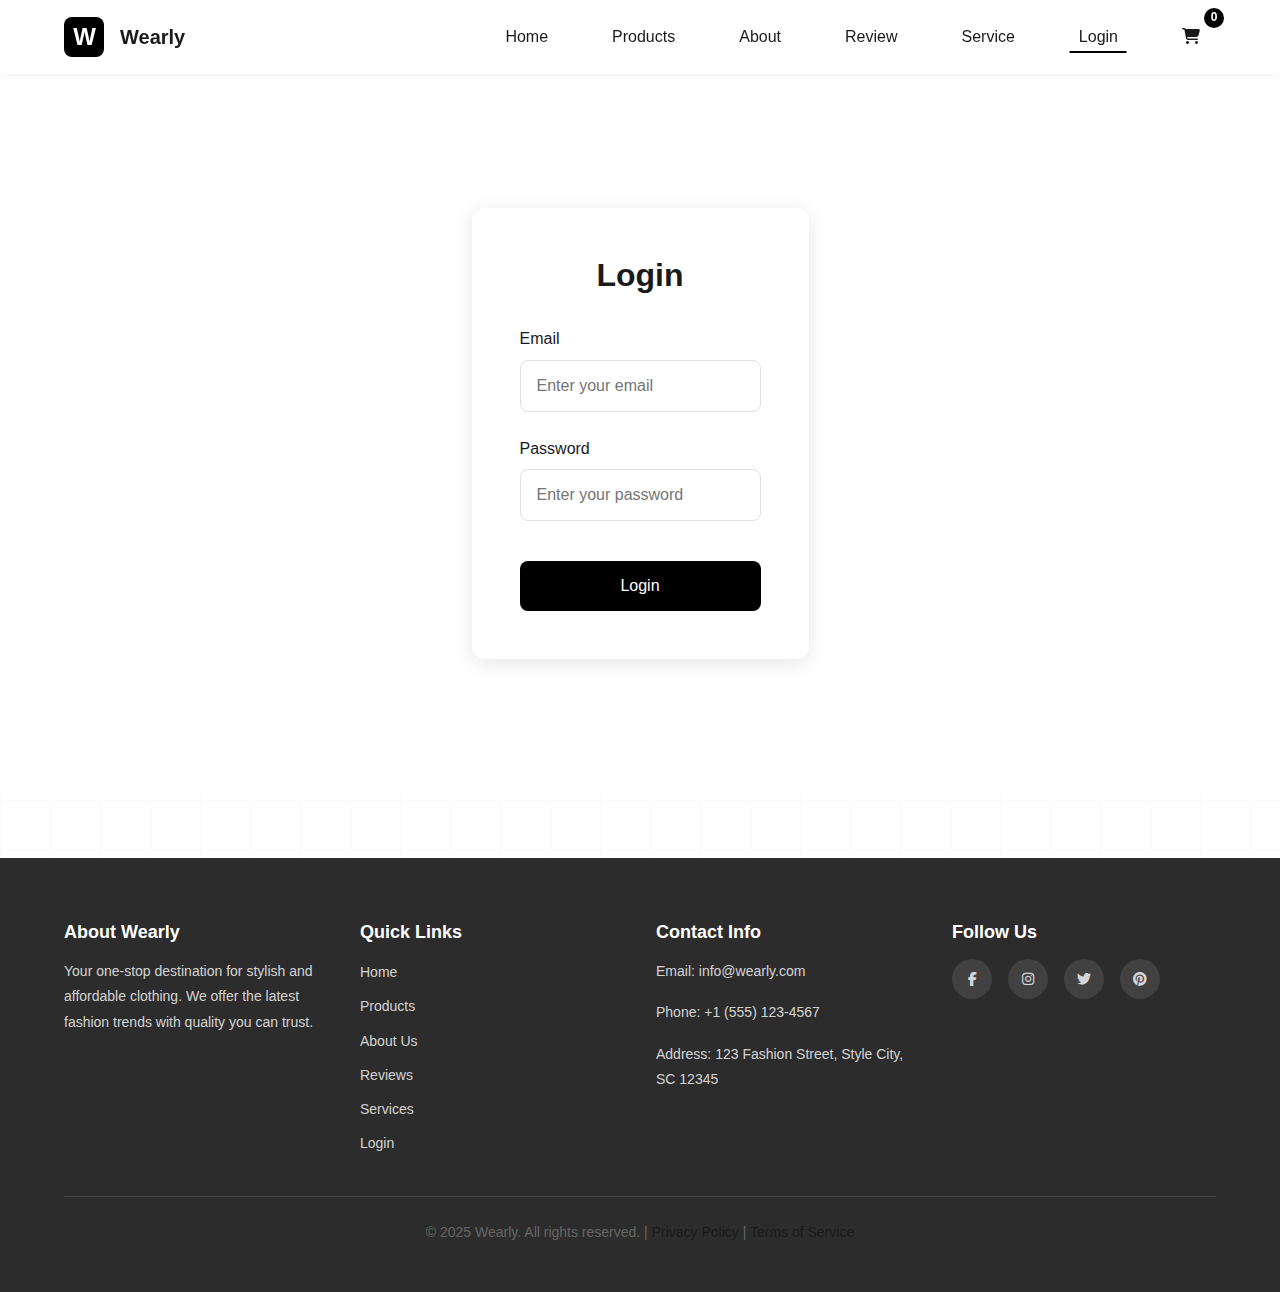
<file: pages/login.html>
<!DOCTYPE html>
<html lang="en">
<head>
    <meta charset="UTF-8">
    <meta name="viewport" content="width=device-width, initial-scale=1.0">
    <title>Login - Wearly</title>
    <link rel="stylesheet" href="../assets/css/main.css">
    <link rel="stylesheet" href="../assets/css/components.css">
    <link rel="stylesheet" href="../assets/css/responsive.css">
    <link rel="stylesheet" href="https://cdnjs.cloudflare.com/ajax/libs/font-awesome/6.4.0/css/all.min.css">
</head>
<body>
    <!-- Navbar -->
    <nav class="navbar">
        <div class="navbar-container">
            <a href="../index.html" class="navbar-brand">
                <div class="navbar-logo">W</div>
                <span>Wearly</span>
            </a>
            <button class="menu-toggle" id="menuToggle" aria-label="Toggle menu">
                <span></span>
                <span></span>
                <span></span>
            </button>
            <ul class="navbar-nav" id="navbarNav">
                <li><a href="../index.html" class="nav-link">Home</a></li>
                <li><a href="products.html" class="nav-link">Products</a></li>
                <li><a href="about.html" class="nav-link">About</a></li>
                <li><a href="review.html" class="nav-link">Review</a></li>
                <li><a href="service.html" class="nav-link">Service</a></li>
                <li><a href="login.html" class="nav-link active">Login</a></li>
                <li><a href="products.html" class="nav-link cart-badge">
                    <i class="fas fa-shopping-cart"></i>
                    <span class="cart-count" id="cartCount">0</span>
                </a></li>
            </ul>
        </div>
    </nav>

    <!-- Login Section -->
    <section class="login-container">
        <div class="container">
            <div class="login-form">
                <h2 class="login-title">Login</h2>
                <form id="loginForm">
                    <div class="form-group">
                        <label for="email" class="form-label">Email</label>
                        <input type="email" id="email" class="form-input" placeholder="Enter your email" required>
                        <span class="form-error" id="emailError">Please enter a valid email address</span>
                    </div>
                    <div class="form-group">
                        <label for="password" class="form-label">Password</label>
                        <input type="password" id="password" class="form-input" placeholder="Enter your password" required>
                        <span class="form-error" id="passwordError">Password is required</span>
                    </div>
                    <button type="submit" class="btn login-btn">Login</button>
                </form>
            </div>
        </div>
    </section>

    <!-- Footer -->
    <footer class="footer">
        <div class="footer-container">
            <div class="footer-content">
                <div class="footer-section">
                    <h3>About Wearly</h3>
                    <p>Your one-stop destination for stylish and affordable clothing. We offer the latest fashion trends with quality you can trust.</p>
                </div>
                <div class="footer-section">
                    <h3>Quick Links</h3>
                    <ul class="footer-links">
                        <li><a href="../index.html">Home</a></li>
                        <li><a href="products.html">Products</a></li>
                        <li><a href="about.html">About Us</a></li>
                        <li><a href="review.html">Reviews</a></li>
                        <li><a href="service.html">Services</a></li>
                        <li><a href="login.html">Login</a></li>
                    </ul>
                </div>
                <div class="footer-section">
                    <h3>Contact Info</h3>
                    <p>Email: info@wearly.com</p>
                    <p>Phone: +1 (555) 123-4567</p>
                    <p>Address: 123 Fashion Street, Style City, SC 12345</p>
                </div>
                <div class="footer-section">
                    <h3>Follow Us</h3>
                    <div class="social-links">
                        <a href="#" class="social-link" aria-label="Facebook"><i class="fab fa-facebook-f"></i></a>
                        <a href="#" class="social-link" aria-label="Instagram"><i class="fab fa-instagram"></i></a>
                        <a href="#" class="social-link" aria-label="Twitter"><i class="fab fa-twitter"></i></a>
                        <a href="#" class="social-link" aria-label="Pinterest"><i class="fab fa-pinterest"></i></a>
                    </div>
                </div>
            </div>
            <div class="footer-bottom">
                <p>&copy; 2025 Wearly. All rights reserved. | <a href="#">Privacy Policy</a> | <a href="#">Terms of Service</a></p>
            </div>
        </div>
    </footer>

    <script src="../assets/js/main.js"></script>
    <script>
        // Login form validation
        document.getElementById('loginForm').addEventListener('submit', function(e) {
            e.preventDefault();
            
            const email = document.getElementById('email').value;
            const password = document.getElementById('password').value;
            const emailError = document.getElementById('emailError');
            const passwordError = document.getElementById('passwordError');
            
            let isValid = true;
            
            // Email validation
            const emailRegex = /^[^\s@]+@[^\s@]+\.[^\s@]+$/;
            if (!emailRegex.test(email)) {
                emailError.classList.add('show');
                isValid = false;
            } else {
                emailError.classList.remove('show');
            }
            
            // Password validation
            if (password.length < 6) {
                passwordError.textContent = 'Password must be at least 6 characters';
                passwordError.classList.add('show');
                isValid = false;
            } else {
                passwordError.classList.remove('show');
            }
            
            if (isValid) {
                // Simulate login (in real app, this would make an API call)
                alert('Login successful! Welcome to Wearly.');
                // Could redirect to home or dashboard
                // window.location.href = '../index.html';
            }
        });
    </script>
</body>
</html>
</file>
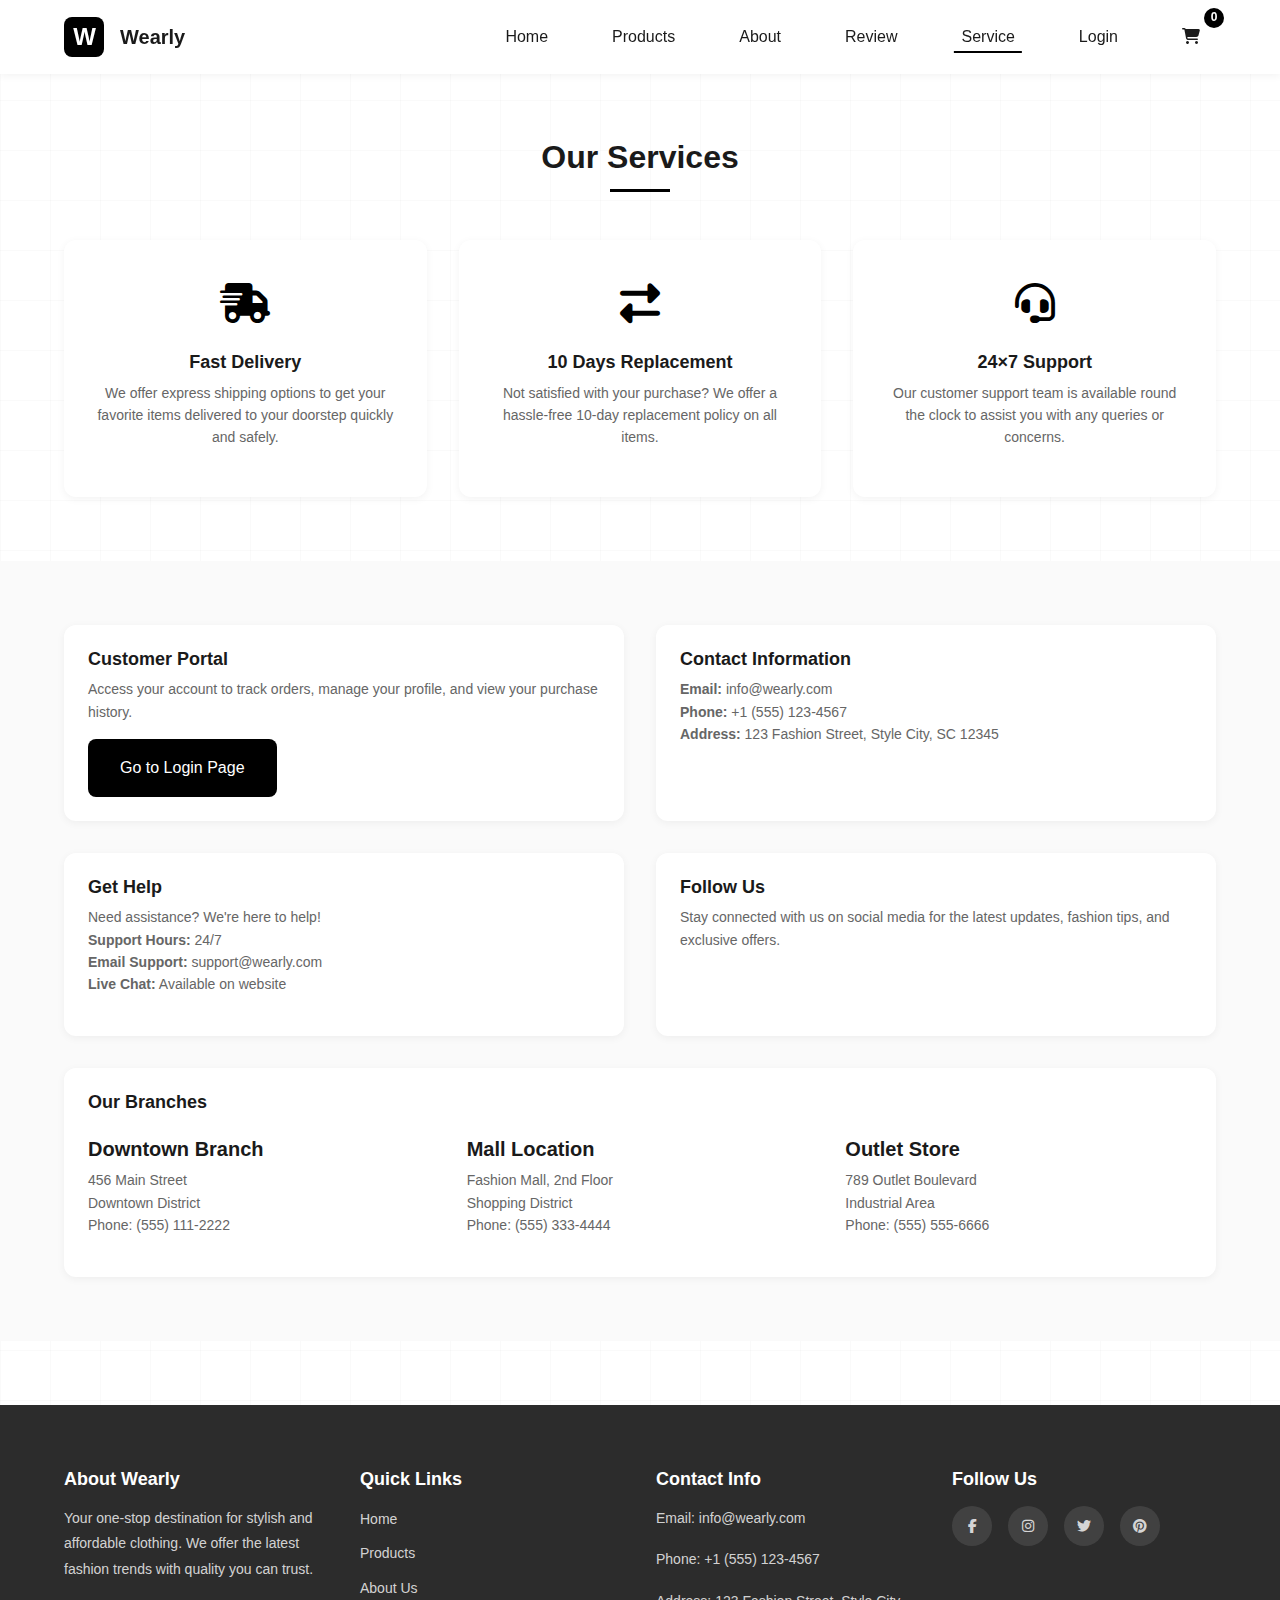
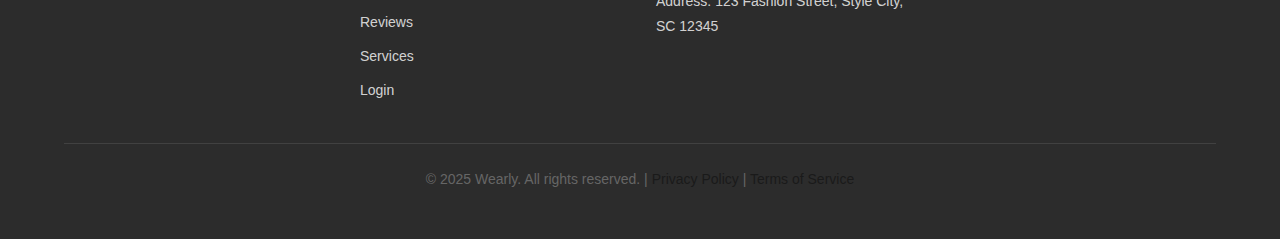
<file: pages/service.html>
<!DOCTYPE html>
<html lang="en">
<head>
    <meta charset="UTF-8">
    <meta name="viewport" content="width=device-width, initial-scale=1.0">
    <title>Services - Wearly</title>
    <link rel="stylesheet" href="../assets/css/main.css">
    <link rel="stylesheet" href="../assets/css/components.css">
    <link rel="stylesheet" href="../assets/css/responsive.css">
    <link rel="stylesheet" href="https://cdnjs.cloudflare.com/ajax/libs/font-awesome/6.4.0/css/all.min.css">
</head>
<body>
    <!-- Navbar -->
    <nav class="navbar">
        <div class="navbar-container">
            <a href="../index.html" class="navbar-brand">
                <div class="navbar-logo">W</div>
                <span>Wearly</span>
            </a>
            <button class="menu-toggle" id="menuToggle" aria-label="Toggle menu">
                <span></span>
                <span></span>
                <span></span>
            </button>
            <ul class="navbar-nav" id="navbarNav">
                <li><a href="../index.html" class="nav-link">Home</a></li>
                <li><a href="products.html" class="nav-link">Products</a></li>
                <li><a href="about.html" class="nav-link">About</a></li>
                <li><a href="review.html" class="nav-link">Review</a></li>
                <li><a href="service.html" class="nav-link active">Service</a></li>
                <li><a href="login.html" class="nav-link">Login</a></li>
                <li><a href="products.html" class="nav-link cart-badge">
                    <i class="fas fa-shopping-cart"></i>
                    <span class="cart-count" id="cartCount">0</span>
                </a></li>
            </ul>
        </div>
    </nav>

    <!-- Services Section -->
    <section class="section">
        <div class="container">
            <h2 class="section-title">Our Services</h2>
            <div class="grid grid-3">
                <!-- Service Card 1 -->
                <div class="service-card">
                    <div class="service-icon">
                        <i class="fas fa-shipping-fast"></i>
                    </div>
                    <h3 class="service-title">Fast Delivery</h3>
                    <p class="service-description">We offer express shipping options to get your favorite items delivered to your doorstep quickly and safely.</p>
                </div>

                <!-- Service Card 2 -->
                <div class="service-card">
                    <div class="service-icon">
                        <i class="fas fa-exchange-alt"></i>
                    </div>
                    <h3 class="service-title">10 Days Replacement</h3>
                    <p class="service-description">Not satisfied with your purchase? We offer a hassle-free 10-day replacement policy on all items.</p>
                </div>

                <!-- Service Card 3 -->
                <div class="service-card">
                    <div class="service-icon">
                        <i class="fas fa-headset"></i>
                    </div>
                    <h3 class="service-title">24×7 Support</h3>
                    <p class="service-description">Our customer support team is available round the clock to assist you with any queries or concerns.</p>
                </div>
            </div>
        </div>
    </section>

    <!-- Additional Information Section -->
    <section class="section" style="background-color: var(--background-light);">
        <div class="container">
            <div class="grid grid-2">
                <!-- Login Page Link -->
                <div class="card">
                    <div class="card-body">
                        <h3 class="card-title">Customer Portal</h3>
                        <p class="card-text">Access your account to track orders, manage your profile, and view your purchase history.</p>
                        <a href="login.html" class="btn">Go to Login Page</a>
                    </div>
                </div>

                <!-- Contact Info -->
                <div class="card">
                    <div class="card-body">
                        <h3 class="card-title">Contact Information</h3>
                        <p class="card-text">
                            <strong>Email:</strong> info@wearly.com<br>
                            <strong>Phone:</strong> +1 (555) 123-4567<br>
                            <strong>Address:</strong> 123 Fashion Street, Style City, SC 12345
                        </p>
                    </div>
                </div>

                <!-- Get Help -->
                <div class="card">
                    <div class="card-body">
                        <h3 class="card-title">Get Help</h3>
                        <p class="card-text">
                            Need assistance? We're here to help!<br>
                            <strong>Support Hours:</strong> 24/7<br>
                            <strong>Email Support:</strong> support@wearly.com<br>
                            <strong>Live Chat:</strong> Available on website
                        </p>
                    </div>
                </div>

                <!-- Follow Us -->
                <div class="card">
                    <div class="card-body">
                        <h3 class="card-title">Follow Us</h3>
                        <p class="card-text">Stay connected with us on social media for the latest updates, fashion tips, and exclusive offers.</p>
                        <div class="social-links" style="justify-content: flex-start; margin-top: var(--spacing-md);">
                            <a href="#" class="social-link" aria-label="Facebook"><i class="fab fa-facebook-f"></i></a>
                            <a href="#" class="social-link" aria-label="Instagram"><i class="fab fa-instagram"></i></a>
                            <a href="#" class="social-link" aria-label="Twitter"><i class="fab fa-twitter"></i></a>
                            <a href="#" class="social-link" aria-label="Pinterest"><i class="fab fa-pinterest"></i></a>
                        </div>
                    </div>
                </div>
            </div>

            <!-- Our Branches -->
            <div class="card" style="margin-top: var(--spacing-xl);">
                <div class="card-body">
                    <h3 class="card-title">Our Branches</h3>
                    <div class="grid grid-3" style="margin-top: var(--spacing-lg);">
                        <div>
                            <h4 style="margin-bottom: var(--spacing-sm);">Downtown Branch</h4>
                            <p style="font-size: var(--font-size-sm); color: var(--text-secondary);">
                                456 Main Street<br>
                                Downtown District<br>
                                Phone: (555) 111-2222
                            </p>
                        </div>
                        <div>
                            <h4 style="margin-bottom: var(--spacing-sm);">Mall Location</h4>
                            <p style="font-size: var(--font-size-sm); color: var(--text-secondary);">
                                Fashion Mall, 2nd Floor<br>
                                Shopping District<br>
                                Phone: (555) 333-4444
                            </p>
                        </div>
                        <div>
                            <h4 style="margin-bottom: var(--spacing-sm);">Outlet Store</h4>
                            <p style="font-size: var(--font-size-sm); color: var(--text-secondary);">
                                789 Outlet Boulevard<br>
                                Industrial Area<br>
                                Phone: (555) 555-6666
                            </p>
                        </div>
                    </div>
                </div>
            </div>
        </div>
    </section>

    <!-- Footer -->
    <footer class="footer">
        <div class="footer-container">
            <div class="footer-content">
                <div class="footer-section">
                    <h3>About Wearly</h3>
                    <p>Your one-stop destination for stylish and affordable clothing. We offer the latest fashion trends with quality you can trust.</p>
                </div>
                <div class="footer-section">
                    <h3>Quick Links</h3>
                    <ul class="footer-links">
                        <li><a href="../index.html">Home</a></li>
                        <li><a href="products.html">Products</a></li>
                        <li><a href="about.html">About Us</a></li>
                        <li><a href="review.html">Reviews</a></li>
                        <li><a href="service.html">Services</a></li>
                        <li><a href="login.html">Login</a></li>
                    </ul>
                </div>
                <div class="footer-section">
                    <h3>Contact Info</h3>
                    <p>Email: info@wearly.com</p>
                    <p>Phone: +1 (555) 123-4567</p>
                    <p>Address: 123 Fashion Street, Style City, SC 12345</p>
                </div>
                <div class="footer-section">
                    <h3>Follow Us</h3>
                    <div class="social-links">
                        <a href="#" class="social-link" aria-label="Facebook"><i class="fab fa-facebook-f"></i></a>
                        <a href="#" class="social-link" aria-label="Instagram"><i class="fab fa-instagram"></i></a>
                        <a href="#" class="social-link" aria-label="Twitter"><i class="fab fa-twitter"></i></a>
                        <a href="#" class="social-link" aria-label="Pinterest"><i class="fab fa-pinterest"></i></a>
                    </div>
                </div>
            </div>
            <div class="footer-bottom">
                <p>&copy; 2025 Wearly. All rights reserved. | <a href="#">Privacy Policy</a> | <a href="#">Terms of Service</a></p>
            </div>
        </div>
    </footer>

    <script src="../assets/js/main.js"></script>
</body>
</html>
</file>
<file: assets/css/main.css>
/* Wearly - Main Stylesheet */
/* Modern Minimalist Theme */

:root {
  /* Color Palette - Minimalist */
  --primary-color: #000000;
  --secondary-color: #f5f5f5;
  --accent-color: #2c2c2c;
  --text-primary: #1a1a1a;
  --text-secondary: #666666;
  --text-light: #999999;
  --background-white: #ffffff;
  --background-light: #fafafa;
  --border-color: #e0e0e0;
  --hover-color: #f0f0f0;
  --shadow-light: rgba(0, 0, 0, 0.05);
  --shadow-medium: rgba(0, 0, 0, 0.1);
  --shadow-dark: rgba(0, 0, 0, 0.15);

  /* Typography */
  --font-primary: "Segoe UI", Tahoma, Geneva, Verdana, sans-serif;
  --font-size-xs: 0.75rem;
  --font-size-sm: 0.875rem;
  --font-size-base: 1rem;
  --font-size-lg: 1.125rem;
  --font-size-xl: 1.25rem;
  --font-size-2xl: 1.5rem;
  --font-size-3xl: 2rem;
  --font-size-4xl: 2.5rem;
  --font-weight-normal: 400;
  --font-weight-medium: 500;
  --font-weight-semibold: 600;
  --font-weight-bold: 700;

  /* Spacing */
  --spacing-xs: 0.25rem;
  --spacing-sm: 0.5rem;
  --spacing-md: 1rem;
  --spacing-lg: 1.5rem;
  --spacing-xl: 2rem;
  --spacing-2xl: 3rem;
  --spacing-3xl: 4rem;

  /* Transitions */
  --transition-fast: 0.2s ease;
  --transition-normal: 0.3s ease;
  --transition-slow: 0.5s ease;

  /* Layout */
  --max-width: 1200px;
  --border-radius: 8px;
  --border-radius-lg: 12px;
}

/* Reset & Base Styles */
* {
  margin: 0;
  padding: 0;
  box-sizing: border-box;
}

html {
  scroll-behavior: smooth;
}

body {
  font-family: var(--font-primary);
  font-size: var(--font-size-base);
  line-height: 1.6;
  color: var(--text-primary);
  background-color: var(--background-white);
  background-image: linear-gradient(rgba(0, 0, 0, 0.02) 1px, transparent 1px),
    linear-gradient(90deg, rgba(0, 0, 0, 0.02) 1px, transparent 1px);
  background-size: 50px 50px;
  -webkit-font-smoothing: antialiased;
  -moz-osx-font-smoothing: grayscale;
}

/* Typography */
h1,
h2,
h3,
h4,
h5,
h6 {
  font-weight: var(--font-weight-bold);
  line-height: 1.2;
  margin-bottom: var(--spacing-md);
  color: var(--text-primary);
}

h1 {
  font-size: var(--font-size-4xl);
}

h2 {
  font-size: var(--font-size-3xl);
}

h3 {
  font-size: var(--font-size-2xl);
}

h4 {
  font-size: var(--font-size-xl);
}

p {
  margin-bottom: var(--spacing-md);
  color: var(--text-secondary);
}

a {
  text-decoration: none;
  color: var(--text-primary);
  transition: color var(--transition-fast);
}

a:hover {
  color: var(--accent-color);
}

img {
  max-width: 100%;
  height: auto;
  display: block;
}

/* Buttons */
.btn {
  display: inline-block;
  padding: var(--spacing-md) var(--spacing-xl);
  font-size: var(--font-size-base);
  font-weight: var(--font-weight-medium);
  text-align: center;
  border: none;
  border-radius: var(--border-radius);
  cursor: pointer;
  transition: all var(--transition-normal);
  text-decoration: none;
  background-color: var(--primary-color);
  color: var(--background-white);
}

.btn:hover {
  background-color: var(--accent-color);
  transform: translateY(-2px);
  box-shadow: 0 4px 12px var(--shadow-medium);
}

.btn-secondary {
  background-color: transparent;
  color: var(--primary-color);
  border: 2px solid var(--primary-color);
}

.btn-secondary:hover {
  background-color: var(--primary-color);
  color: var(--background-white);
}

.btn-outline {
  background-color: var(--background-white);
  color: var(--primary-color);
  border: 1px solid var(--border-color);
}

.btn-outline:hover {
  background-color: var(--hover-color);
  border-color: var(--accent-color);
}

/* Container */
.container {
  max-width: var(--max-width);
  margin: 0 auto;
  padding: 0 var(--spacing-lg);
}

/* Sections */
.section {
  padding: var(--spacing-3xl) 0;
}

.section-title {
  text-align: center;
  margin-bottom: var(--spacing-2xl);
  font-size: var(--font-size-3xl);
  position: relative;
  padding-bottom: var(--spacing-md);
}

.section-title::after {
  content: "";
  position: absolute;
  bottom: 0;
  left: 50%;
  transform: translateX(-50%);
  width: 60px;
  height: 3px;
  background-color: var(--primary-color);
}

/* Grid System */
.grid {
  display: grid;
  gap: var(--spacing-xl);
}

.grid-2 {
  grid-template-columns: repeat(2, 1fr);
}

.grid-3 {
  grid-template-columns: repeat(3, 1fr);
}

.grid-4 {
  grid-template-columns: repeat(4, 1fr);
}

/* Cards */
.card {
  background-color: var(--background-white);
  border-radius: var(--border-radius-lg);
  overflow: hidden;
  box-shadow: 0 2px 8px var(--shadow-light);
  transition: all var(--transition-normal);
}

.card:hover {
  transform: translateY(-5px);
  box-shadow: 0 8px 24px var(--shadow-medium);
}

.card-image {
  width: 100%;
  height: 250px;
  object-fit: cover;
  background-color: var(--background-light);
}

.card-body {
  padding: var(--spacing-lg);
}

.card-title {
  font-size: var(--font-size-lg);
  margin-bottom: var(--spacing-sm);
  color: var(--text-primary);
}

.card-text {
  color: var(--text-secondary);
  font-size: var(--font-size-sm);
  margin-bottom: var(--spacing-md);
}

/* Hero Section */
.hero {
  background-image: url("https://images.unsplash.com/photo-1469334031218-e382a71b716b?w=1920&h=1080&fit=crop");
  background-size: cover;
  background-position: center;
  background-repeat: no-repeat;
  padding: var(--spacing-3xl) 0;
  text-align: center;
  position: relative;
  overflow: hidden;
}

.hero::before {
  content: "";
  position: absolute;
  top: 0;
  left: 0;
  right: 0;
  bottom: 0;
  background-color: rgba(255, 255, 255, 0.75);
  z-index: 0;
}

.hero-content {
  position: relative;
  z-index: 1;
  max-width: 800px;
  margin: 0 auto;
}

.hero-title {
  font-size: var(--font-size-4xl);
  margin-bottom: var(--spacing-lg);
  color: var(--text-primary);
  animation: fadeInUp 0.8s ease;
}

.hero-description {
  font-size: var(--font-size-lg);
  color: var(--text-secondary);
  margin-bottom: var(--spacing-xl);
  animation: fadeInUp 1s ease;
}

.hero-btn {
  animation: fadeInUp 1.2s ease;
}

/* Animations */
@keyframes fadeInUp {
  from {
    opacity: 0;
    transform: translateY(30px);
  }
  to {
    opacity: 1;
    transform: translateY(0);
  }
}

@keyframes fadeIn {
  from {
    opacity: 0;
  }
  to {
    opacity: 1;
  }
}

/* Utility Classes */
.text-center {
  text-align: center;
}

.text-left {
  text-align: left;
}

.text-right {
  text-align: right;
}

.mt-1 {
  margin-top: var(--spacing-sm);
}
.mt-2 {
  margin-top: var(--spacing-md);
}
.mt-3 {
  margin-top: var(--spacing-lg);
}
.mt-4 {
  margin-top: var(--spacing-xl);
}

.mb-1 {
  margin-bottom: var(--spacing-sm);
}
.mb-2 {
  margin-bottom: var(--spacing-md);
}
.mb-3 {
  margin-bottom: var(--spacing-lg);
}
.mb-4 {
  margin-bottom: var(--spacing-xl);
}

.p-1 {
  padding: var(--spacing-sm);
}
.p-2 {
  padding: var(--spacing-md);
}
.p-3 {
  padding: var(--spacing-lg);
}
.p-4 {
  padding: var(--spacing-xl);
}

/* Loading States */
.loading {
  opacity: 0.6;
  pointer-events: none;
}

/* Form Elements */
input[type="text"],
input[type="email"],
input[type="password"],
textarea,
select {
  width: 100%;
  padding: var(--spacing-md);
  font-size: var(--font-size-base);
  font-family: var(--font-primary);
  border: 1px solid var(--border-color);
  border-radius: var(--border-radius);
  background-color: var(--background-white);
  color: var(--text-primary);
  transition: border-color var(--transition-fast);
}

input:focus,
textarea:focus,
select:focus {
  outline: none;
  border-color: var(--primary-color);
  box-shadow: 0 0 0 3px var(--shadow-light);
}

/* Star Rating */
.star-rating {
  display: flex;
  gap: var(--spacing-xs);
  margin: var(--spacing-sm) 0;
}

.star {
  color: #ffc107;
  font-size: var(--font-size-lg);
}

.star.empty {
  color: var(--border-color);
}
</file>
<file: assets/css/components.css>
/* Wearly - Component Styles */

/* Navbar */
.navbar {
  background-color: var(--background-white);
  box-shadow: 0 2px 8px var(--shadow-light);
  position: sticky;
  top: 0;
  z-index: 1000;
  padding: var(--spacing-md) 0;
}

.navbar-container {
  max-width: var(--max-width);
  margin: 0 auto;
  padding: 0 var(--spacing-lg);
  display: flex;
  justify-content: space-between;
  align-items: center;
}

.navbar-brand {
  display: flex;
  align-items: center;
  gap: var(--spacing-md);
  font-size: var(--font-size-xl);
  font-weight: var(--font-weight-bold);
  color: var(--text-primary);
  text-decoration: none;
}

.navbar-logo {
  width: 40px;
  height: 40px;
  display: flex;
  align-items: center;
  justify-content: center;
  background-color: var(--primary-color);
  color: var(--background-white);
  border-radius: var(--border-radius);
  font-size: var(--font-size-2xl);
  font-weight: var(--font-weight-bold);
  font-family: var(--font-primary);
  letter-spacing: -1px;
}

.navbar-nav {
  display: flex;
  list-style: none;
  gap: var(--spacing-xl);
  align-items: center;
}

.navbar-nav a {
  font-weight: var(--font-weight-medium);
  color: var(--text-primary);
  padding: var(--spacing-sm) var(--spacing-md);
  border-radius: var(--border-radius);
  transition: all var(--transition-fast);
  position: relative;
}

.navbar-nav a::after {
  content: "";
  position: absolute;
  bottom: 0;
  left: 50%;
  transform: translateX(-50%) scaleX(0);
  width: 80%;
  height: 2px;
  background-color: var(--primary-color);
  transition: transform var(--transition-fast);
}

.navbar-nav a:hover::after,
.navbar-nav a.active::after {
  transform: translateX(-50%) scaleX(1);
}

.navbar-nav a:hover {
  color: var(--primary-color);
}

/* Mobile Menu Toggle */
.menu-toggle {
  display: none;
  flex-direction: column;
  gap: 5px;
  background: none;
  border: none;
  cursor: pointer;
  padding: var(--spacing-sm);
}

.menu-toggle span {
  width: 25px;
  height: 3px;
  background-color: var(--text-primary);
  transition: all var(--transition-fast);
  border-radius: 2px;
}

.menu-toggle.active span:nth-child(1) {
  transform: rotate(45deg) translate(8px, 8px);
}

.menu-toggle.active span:nth-child(2) {
  opacity: 0;
}

.menu-toggle.active span:nth-child(3) {
  transform: rotate(-45deg) translate(7px, -7px);
}

/* Cart Badge */
.cart-badge {
  position: relative;
  display: inline-block;
}

.cart-count {
  position: absolute;
  top: -8px;
  right: -8px;
  background-color: var(--primary-color);
  color: var(--background-white);
  border-radius: 50%;
  width: 20px;
  height: 20px;
  display: flex;
  align-items: center;
  justify-content: center;
  font-size: var(--font-size-xs);
  font-weight: var(--font-weight-bold);
}

/* Footer */
.footer {
  background-color: var(--accent-color);
  color: var(--background-white);
  padding: var(--spacing-3xl) 0 var(--spacing-xl);
  margin-top: var(--spacing-3xl);
}

.footer-container {
  max-width: var(--max-width);
  margin: 0 auto;
  padding: 0 var(--spacing-lg);
}

.footer-content {
  display: grid;
  grid-template-columns: repeat(auto-fit, minmax(250px, 1fr));
  gap: var(--spacing-xl);
  margin-bottom: var(--spacing-xl);
}

.footer-section h3 {
  color: var(--background-white);
  margin-bottom: var(--spacing-md);
  font-size: var(--font-size-lg);
}

.footer-section p,
.footer-section a {
  color: rgba(255, 255, 255, 0.8);
  font-size: var(--font-size-sm);
  line-height: 1.8;
}

.footer-section a:hover {
  color: var(--background-white);
}

.footer-links {
  list-style: none;
}

.footer-links li {
  margin-bottom: var(--spacing-sm);
}

.footer-links a {
  display: inline-block;
  transition: transform var(--transition-fast);
}

.footer-links a:hover {
  transform: translateX(5px);
}

.social-links {
  display: flex;
  gap: var(--spacing-md);
  margin-top: var(--spacing-md);
}

.social-link {
  width: 40px;
  height: 40px;
  display: flex;
  align-items: center;
  justify-content: center;
  background-color: rgba(255, 255, 255, 0.1);
  border-radius: 50%;
  transition: all var(--transition-fast);
  color: var(--background-white);
  font-size: var(--font-size-lg);
}

.social-link:hover {
  background-color: var(--background-white);
  color: var(--primary-color);
  transform: translateY(-3px);
}

.footer-bottom {
  border-top: 1px solid rgba(255, 255, 255, 0.1);
  padding-top: var(--spacing-lg);
  text-align: center;
  color: rgba(255, 255, 255, 0.6);
  font-size: var(--font-size-sm);
}

/* Modal */
.modal {
  display: none;
  position: fixed;
  top: 0;
  left: 0;
  width: 100%;
  height: 100%;
  background-color: rgba(0, 0, 0, 0.7);
  z-index: 2000;
  align-items: center;
  justify-content: center;
  padding: var(--spacing-lg);
  animation: fadeIn var(--transition-normal);
}

.modal.active {
  display: flex;
}

.modal-content {
  background-color: var(--background-white);
  border-radius: var(--border-radius-lg);
  max-width: 600px;
  width: 100%;
  max-height: 90vh;
  overflow-y: auto;
  position: relative;
  animation: fadeInUp var(--transition-normal);
  box-shadow: 0 10px 40px var(--shadow-dark);
}

.modal-header {
  padding: var(--spacing-lg);
  border-bottom: 1px solid var(--border-color);
  display: flex;
  justify-content: space-between;
  align-items: center;
  position: sticky;
  top: 0;
  background-color: var(--background-white);
  z-index: 1;
}

.modal-title {
  font-size: var(--font-size-xl);
  margin: 0;
}

.modal-close {
  background: none;
  border: none;
  font-size: var(--font-size-2xl);
  cursor: pointer;
  color: var(--text-secondary);
  width: 32px;
  height: 32px;
  display: flex;
  align-items: center;
  justify-content: center;
  border-radius: 50%;
  transition: all var(--transition-fast);
}

.modal-close:hover {
  background-color: var(--hover-color);
  color: var(--text-primary);
}

.modal-body {
  padding: var(--spacing-lg);
}

.modal-image {
  width: 100%;
  height: 300px;
  object-fit: cover;
  border-radius: var(--border-radius);
  margin-bottom: var(--spacing-lg);
}

.modal-details {
  margin-bottom: var(--spacing-md);
}

.modal-price {
  font-size: var(--font-size-2xl);
  font-weight: var(--font-weight-bold);
  color: var(--primary-color);
  margin: var(--spacing-md) 0;
}

/* Product Card */
.product-card {
  background-color: var(--background-white);
  border-radius: var(--border-radius-lg);
  overflow: hidden;
  box-shadow: 0 2px 8px var(--shadow-light);
  transition: all var(--transition-normal);
  display: flex;
  flex-direction: column;
}

.product-card:hover {
  transform: translateY(-5px);
  box-shadow: 0 8px 24px var(--shadow-medium);
}

.product-image {
  width: 100%;
  height: 280px;
  object-fit: cover;
  background-color: var(--background-light);
}

.product-info {
  padding: var(--spacing-lg);
  flex-grow: 1;
  display: flex;
  flex-direction: column;
}

.product-name {
  font-size: var(--font-size-lg);
  font-weight: var(--font-weight-semibold);
  margin-bottom: var(--spacing-sm);
  color: var(--text-primary);
}

.product-price {
  font-size: var(--font-size-xl);
  font-weight: var(--font-weight-bold);
  color: var(--primary-color);
  margin-bottom: var(--spacing-md);
}

.product-actions {
  display: flex;
  gap: var(--spacing-md);
  margin-top: auto;
}

.product-actions .btn {
  flex: 1;
  padding: var(--spacing-sm) var(--spacing-md);
  font-size: var(--font-size-sm);
}

/* Review Card */
.review-card {
  background-color: var(--background-white);
  padding: var(--spacing-lg);
  border-radius: var(--border-radius-lg);
  box-shadow: 0 2px 8px var(--shadow-light);
  transition: all var(--transition-normal);
}

.review-card:hover {
  transform: translateY(-3px);
  box-shadow: 0 6px 20px var(--shadow-medium);
}

.review-header {
  display: flex;
  align-items: center;
  gap: var(--spacing-md);
  margin-bottom: var(--spacing-md);
}

.review-avatar {
  width: 50px;
  height: 50px;
  border-radius: 50%;
  object-fit: cover;
  background-color: var(--background-light);
}

.review-name {
  font-weight: var(--font-weight-semibold);
  color: var(--text-primary);
  margin-bottom: var(--spacing-xs);
}

.review-text {
  color: var(--text-secondary);
  font-size: var(--font-size-sm);
  line-height: 1.6;
}

/* Service Card */
.service-card {
  background-color: var(--background-white);
  padding: var(--spacing-xl);
  border-radius: var(--border-radius-lg);
  box-shadow: 0 2px 8px var(--shadow-light);
  text-align: center;
  transition: all var(--transition-normal);
}

.service-card:hover {
  transform: translateY(-5px);
  box-shadow: 0 8px 24px var(--shadow-medium);
}

.service-icon {
  font-size: var(--font-size-4xl);
  margin-bottom: var(--spacing-md);
  color: var(--primary-color);
}

.service-title {
  font-size: var(--font-size-lg);
  font-weight: var(--font-weight-semibold);
  margin-bottom: var(--spacing-sm);
  color: var(--text-primary);
}

.service-description {
  color: var(--text-secondary);
  font-size: var(--font-size-sm);
}

/* Category Card */
.category-card {
  background-color: var(--background-white);
  border-radius: var(--border-radius-lg);
  overflow: hidden;
  box-shadow: 0 2px 8px var(--shadow-light);
  transition: all var(--transition-normal);
  cursor: pointer;
  text-decoration: none;
  display: block;
}

.category-card:hover {
  transform: translateY(-8px);
  box-shadow: 0 12px 32px var(--shadow-medium);
}

.category-image {
  width: 100%;
  height: 300px;
  object-fit: cover;
  background-color: var(--background-light);
}

.category-info {
  padding: var(--spacing-lg);
  text-align: center;
}

.category-name {
  font-size: var(--font-size-xl);
  font-weight: var(--font-weight-bold);
  color: var(--text-primary);
}

/* Collection Block */
.collection-block {
  background-color: var(--background-white);
  border-radius: var(--border-radius-lg);
  overflow: hidden;
  box-shadow: 0 2px 8px var(--shadow-light);
  transition: all var(--transition-normal);
  margin-bottom: var(--spacing-xl);
}

.collection-block:hover {
  transform: translateY(-5px);
  box-shadow: 0 8px 24px var(--shadow-medium);
}

.collection-image {
  width: 100%;
  height: 350px;
  object-fit: cover;
  background-color: var(--background-light);
}

.collection-info {
  padding: var(--spacing-xl);
}

.collection-title {
  font-size: var(--font-size-2xl);
  font-weight: var(--font-weight-bold);
  margin-bottom: var(--spacing-md);
  color: var(--text-primary);
}

.collection-description {
  color: var(--text-secondary);
  margin-bottom: var(--spacing-lg);
  line-height: 1.7;
}

/* Filter Buttons */
.filter-buttons {
  display: flex;
  gap: var(--spacing-md);
  justify-content: center;
  margin-bottom: var(--spacing-xl);
  flex-wrap: wrap;
}

.filter-btn {
  padding: var(--spacing-sm) var(--spacing-lg);
  background-color: var(--background-white);
  border: 2px solid var(--border-color);
  border-radius: var(--border-radius);
  cursor: pointer;
  transition: all var(--transition-fast);
  font-weight: var(--font-weight-medium);
  color: var(--text-primary);
}

.filter-btn:hover,
.filter-btn.active {
  background-color: var(--primary-color);
  color: var(--background-white);
  border-color: var(--primary-color);
}

/* Login Form */
.login-container {
  min-height: 80vh;
  display: flex;
  align-items: center;
  justify-content: center;
  padding: var(--spacing-xl) 0;
  background-image: url("https://images.unsplash.com/photo-1441986300917-64674bd600d8?w=1920&h=1080&fit=crop");
  background-size: cover;
  background-position: center;
  background-repeat: no-repeat;
  position: relative;
}

.login-container::before {
  content: "";
  position: absolute;
  top: 0;
  left: 0;
  right: 0;
  bottom: 0;
  background-color: rgba(255, 255, 255, 0.85);
  z-index: 0;
}

.login-container .container {
  position: relative;
  z-index: 1;
}

.login-form {
  background-color: var(--background-white);
  padding: var(--spacing-2xl);
  border-radius: var(--border-radius-lg);
  box-shadow: 0 4px 20px var(--shadow-medium);
  max-width: 450px;
  width: 100%;
  margin: 0 auto;
}

.login-title {
  text-align: center;
  margin-bottom: var(--spacing-xl);
  font-size: var(--font-size-3xl);
}

.form-group {
  margin-bottom: var(--spacing-lg);
}

.form-label {
  display: block;
  margin-bottom: var(--spacing-sm);
  font-weight: var(--font-weight-medium);
  color: var(--text-primary);
}

.form-input {
  width: 100%;
  padding: var(--spacing-md);
  font-size: var(--font-size-base);
  border: 1px solid var(--border-color);
  border-radius: var(--border-radius);
  transition: border-color var(--transition-fast);
}

.form-input:focus {
  outline: none;
  border-color: var(--primary-color);
  box-shadow: 0 0 0 3px var(--shadow-light);
}

.form-error {
  color: #dc3545;
  font-size: var(--font-size-sm);
  margin-top: var(--spacing-xs);
  display: none;
}

.form-error.show {
  display: block;
}

.login-btn {
  width: 100%;
  padding: var(--spacing-md);
  margin-top: var(--spacing-md);
}
</file>
<file: assets/css/responsive.css>
/* Wearly - Responsive Styles */

/* Tablet - 1024px and below */
@media (max-width: 1024px) {
    .grid-4 {
        grid-template-columns: repeat(3, 1fr);
    }
    
    .grid-3 {
        grid-template-columns: repeat(2, 1fr);
    }
    
    .hero-title {
        font-size: var(--font-size-3xl);
    }
    
    .section-title {
        font-size: var(--font-size-2xl);
    }
}

/* Tablet - 768px and below */
@media (max-width: 768px) {
    :root {
        --font-size-4xl: 2rem;
        --font-size-3xl: 1.75rem;
        --font-size-2xl: 1.5rem;
    }
    
    .container {
        padding: 0 var(--spacing-md);
    }
    
    /* Navbar */
    .menu-toggle {
        display: flex;
    }
    
    .navbar-nav {
        position: fixed;
        top: 70px;
        left: 0;
        width: 100%;
        background-color: var(--background-white);
        flex-direction: column;
        padding: var(--spacing-lg);
        box-shadow: 0 4px 12px var(--shadow-medium);
        transform: translateX(-100%);
        transition: transform var(--transition-normal);
        gap: var(--spacing-md);
        z-index: 999;
    }
    
    .navbar-nav.active {
        transform: translateX(0);
    }
    
    .navbar-nav a {
        width: 100%;
        text-align: center;
        padding: var(--spacing-md);
    }
    
    /* Grid */
    .grid-4,
    .grid-3,
    .grid-2 {
        grid-template-columns: repeat(2, 1fr);
    }
    
    /* Hero */
    .hero {
        padding: var(--spacing-2xl) 0;
    }
    
    .hero-title {
        font-size: var(--font-size-2xl);
    }
    
    .hero-description {
        font-size: var(--font-size-base);
    }
    
    /* Sections */
    .section {
        padding: var(--spacing-2xl) 0;
    }
    
    /* Cards */
    .product-card,
    .review-card,
    .category-card {
        margin-bottom: var(--spacing-lg);
    }
    
    /* Footer */
    .footer-content {
        grid-template-columns: 1fr;
        gap: var(--spacing-lg);
    }
    
    /* Modal */
    .modal-content {
        max-width: 95%;
        margin: var(--spacing-md);
    }
    
    /* Filter Buttons */
    .filter-buttons {
        justify-content: flex-start;
        overflow-x: auto;
        padding-bottom: var(--spacing-sm);
    }
    
    .filter-btn {
        white-space: nowrap;
    }
    
    /* Product Actions */
    .product-actions {
        flex-direction: column;
    }
    
    .product-actions .btn {
        width: 100%;
    }
    
    /* Login Form */
    .login-form {
        padding: var(--spacing-xl);
        margin: var(--spacing-md);
    }
    
    .login-container::before {
        background-color: rgba(255, 255, 255, 0.9);
    }
}

/* Mobile - 480px and below */
@media (max-width: 480px) {
    :root {
        --spacing-xl: 1.5rem;
        --spacing-2xl: 2rem;
        --spacing-3xl: 3rem;
    }
    
    /* Grid */
    .grid-4,
    .grid-3,
    .grid-2 {
        grid-template-columns: 1fr;
    }
    
    /* Typography */
    h1 {
        font-size: var(--font-size-2xl);
    }
    
    h2 {
        font-size: var(--font-size-xl);
    }
    
    /* Hero */
    .hero-title {
        font-size: var(--font-size-xl);
    }
    
    .hero-description {
        font-size: var(--font-size-sm);
    }
    
    .btn {
        padding: var(--spacing-sm) var(--spacing-lg);
        font-size: var(--font-size-sm);
    }
    
    /* Cards */
    .card-body,
    .product-info,
    .collection-info {
        padding: var(--spacing-md);
    }
    
    .product-image,
    .category-image,
    .collection-image {
        height: 200px;
    }
    
    /* Navbar */
    .navbar-brand {
        font-size: var(--font-size-lg);
    }
    
    .navbar-logo {
        width: 32px;
        height: 32px;
    }
    
    /* Footer */
    .social-links {
        justify-content: center;
    }
    
    /* Section Title */
    .section-title {
        font-size: var(--font-size-xl);
    }
    
    /* Service Cards */
    .service-card {
        padding: var(--spacing-lg);
    }
    
    .service-icon {
        font-size: var(--font-size-3xl);
    }
    
    /* Review Cards */
    .review-header {
        flex-direction: column;
        text-align: center;
    }
    
    /* Modal */
    .modal-header,
    .modal-body {
        padding: var(--spacing-md);
    }
    
    .modal-image {
        height: 200px;
    }
}

/* Small Mobile - 320px and below */
@media (max-width: 320px) {
    .container {
        padding: 0 var(--spacing-sm);
    }
    
    .btn {
        padding: var(--spacing-xs) var(--spacing-md);
        font-size: var(--font-size-xs);
    }
    
    .login-form {
        padding: var(--spacing-lg);
    }
}

/* Landscape Orientation */
@media (max-width: 768px) and (orientation: landscape) {
    .hero {
        padding: var(--spacing-xl) 0;
    }
    
    .section {
        padding: var(--spacing-xl) 0;
    }
}

/* Print Styles */
@media print {
    .navbar,
    .footer,
    .btn,
    .menu-toggle {
        display: none;
    }
    
    .section {
        page-break-inside: avoid;
    }
}
</file>
